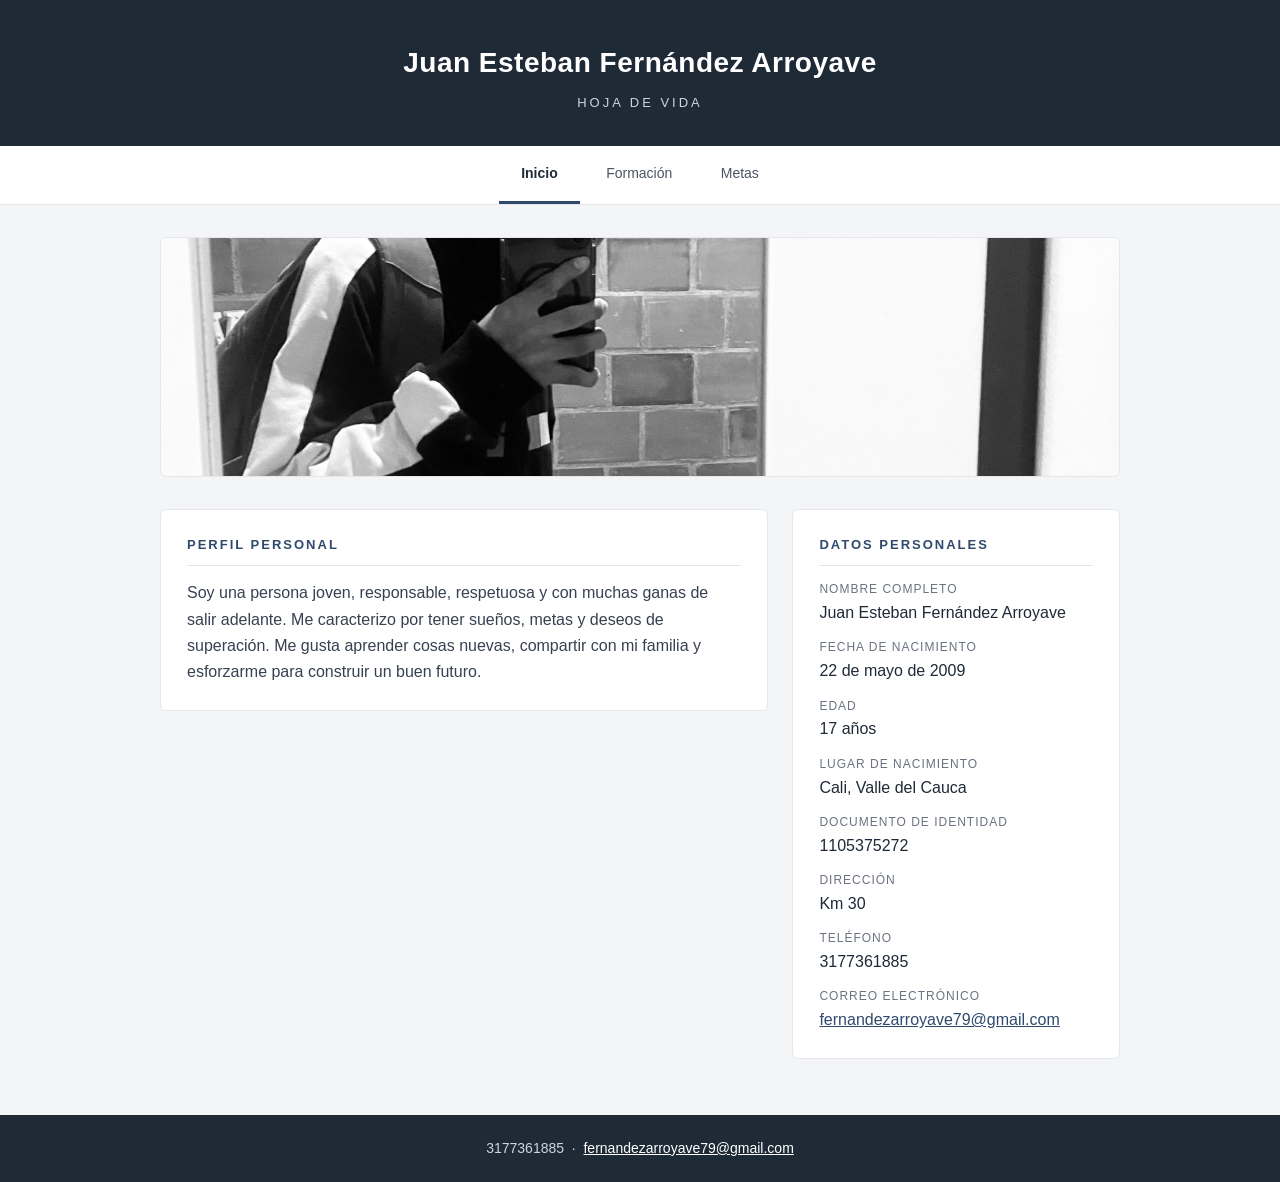
<file: index.html>
<!DOCTYPE html>
<html lang="es">
<head>
  <meta charset="utf-8">
  <meta name="viewport" content="width=device-width, initial-scale=1">
  <title>Inicio - Juan Esteban Fernández Arroyave</title>
  <link href="style.css" rel="stylesheet" type="text/css" />
</head>
<body>
  <header>
    <h1>Juan Esteban Fernández Arroyave</h1>
    <p>Hoja de Vida</p>
  </header>

  <nav>
    <a href="index.html" class="activo">Inicio</a>
    <a href="formacion.html">Formación</a>
    <a href="metas.html">Metas</a>
  </nav>

  <div class="banner">
    <img src="imagenes/portada.jpg" alt="Foto de portada">
  </div>

  <main>
    <section>
      <article>
        <h2>Perfil personal</h2>
        <p>Soy una persona joven, responsable, respetuosa y con muchas ganas de salir adelante. Me caracterizo por tener sueños, metas y deseos de superación. Me gusta aprender cosas nuevas, compartir con mi familia y esforzarme para construir un buen futuro.</p>
      </article>
    </section>

    <aside>
      <article>
        <h2>Datos personales</h2>
        <dl>
          <dt>Nombre completo</dt>
          <dd>Juan Esteban Fernández Arroyave</dd>
          <dt>Fecha de nacimiento</dt>
          <dd>22 de mayo de 2009</dd>
          <dt>Edad</dt>
          <dd>17 años</dd>
          <dt>Lugar de nacimiento</dt>
          <dd>Cali, Valle del Cauca</dd>
          <dt>Documento de identidad</dt>
          <dd>1105375272</dd>
          <dt>Dirección</dt>
          <dd>Km 30</dd>
          <dt>Teléfono</dt>
          <dd>3177361885</dd>
          <dt>Correo electrónico</dt>
          <dd><a href="mailto:fernandezarroyave79@gmail.com">fernandezarroyave79@gmail.com</a></dd>
        </dl>
      </article>
    </aside>
  </main>

  <footer>
    3177361885 &nbsp;·&nbsp; <a href="mailto:fernandezarroyave79@gmail.com">fernandezarroyave79@gmail.com</a>
  </footer>
</body>
</html>
</file>
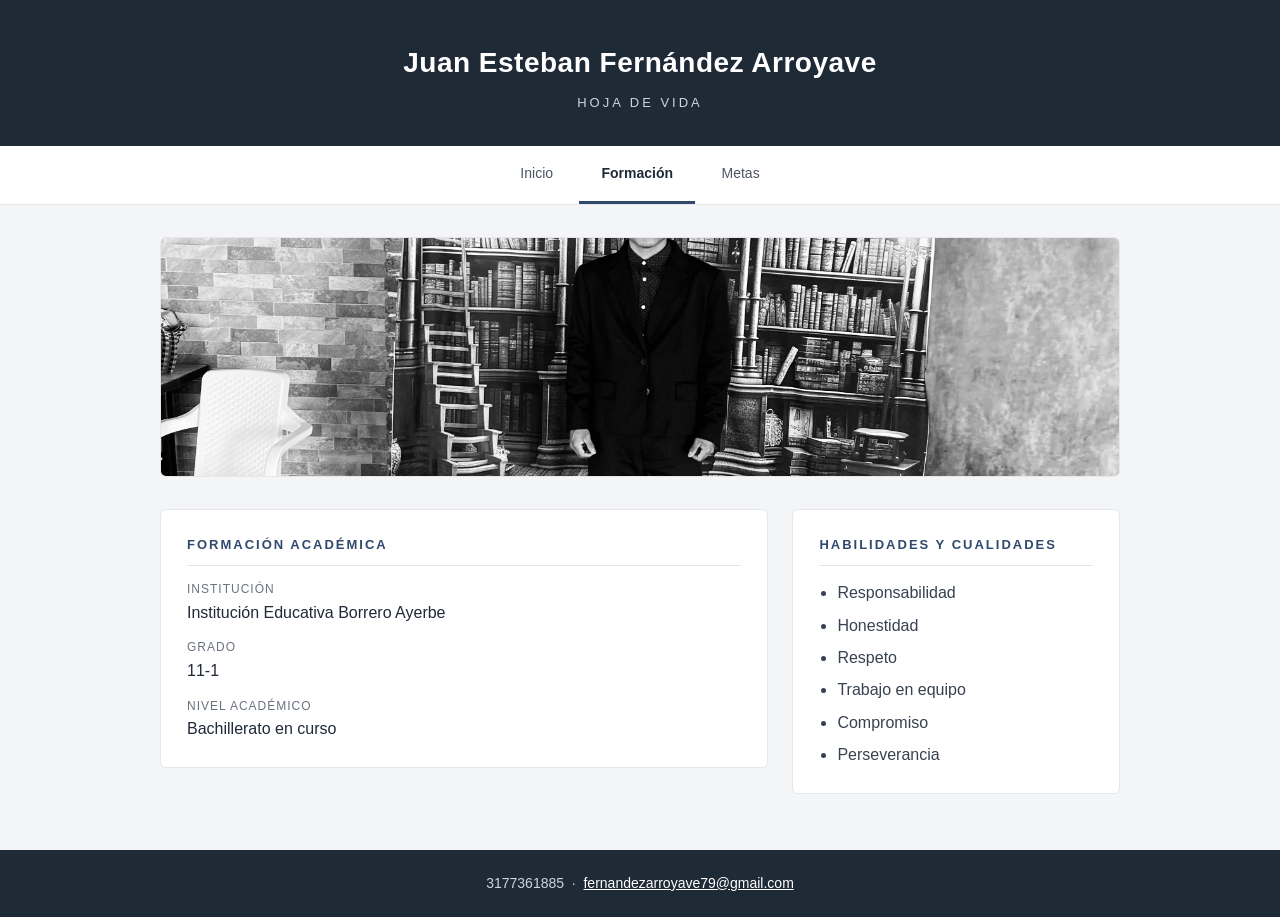
<file: formacion.html>
<!DOCTYPE html>
<html lang="es">
<head>
  <meta charset="utf-8">
  <meta name="viewport" content="width=device-width, initial-scale=1">
  <title>Formación - Juan Esteban Fernández Arroyave</title>
  <link href="style.css" rel="stylesheet" type="text/css" />
</head>
<body>
  <header>
    <h1>Juan Esteban Fernández Arroyave</h1>
    <p>Hoja de Vida</p>
  </header>

  <nav>
    <a href="index.html">Inicio</a>
    <a href="formacion.html" class="activo">Formación</a>
    <a href="metas.html">Metas</a>
  </nav>

  <div class="banner">
    <img src="imagenes/formacion.jpg" alt="Imagen de formación académica">
  </div>

  <main>
    <section>
      <article>
        <h2>Formación académica</h2>
        <dl>
          <dt>Institución</dt>
          <dd>Institución Educativa Borrero Ayerbe</dd>
          <dt>Grado</dt>
          <dd>11-1</dd>
          <dt>Nivel académico</dt>
          <dd>Bachillerato en curso</dd>
        </dl>
      </article>
    </section>

    <aside>
      <article>
        <h2>Habilidades y cualidades</h2>
        <ul>
          <li>Responsabilidad</li>
          <li>Honestidad</li>
          <li>Respeto</li>
          <li>Trabajo en equipo</li>
          <li>Compromiso</li>
          <li>Perseverancia</li>
        </ul>
      </article>
    </aside>
  </main>

  <footer>
    3177361885 &nbsp;·&nbsp; <a href="mailto:fernandezarroyave79@gmail.com">fernandezarroyave79@gmail.com</a>
  </footer>
</body>
</html>
</file>
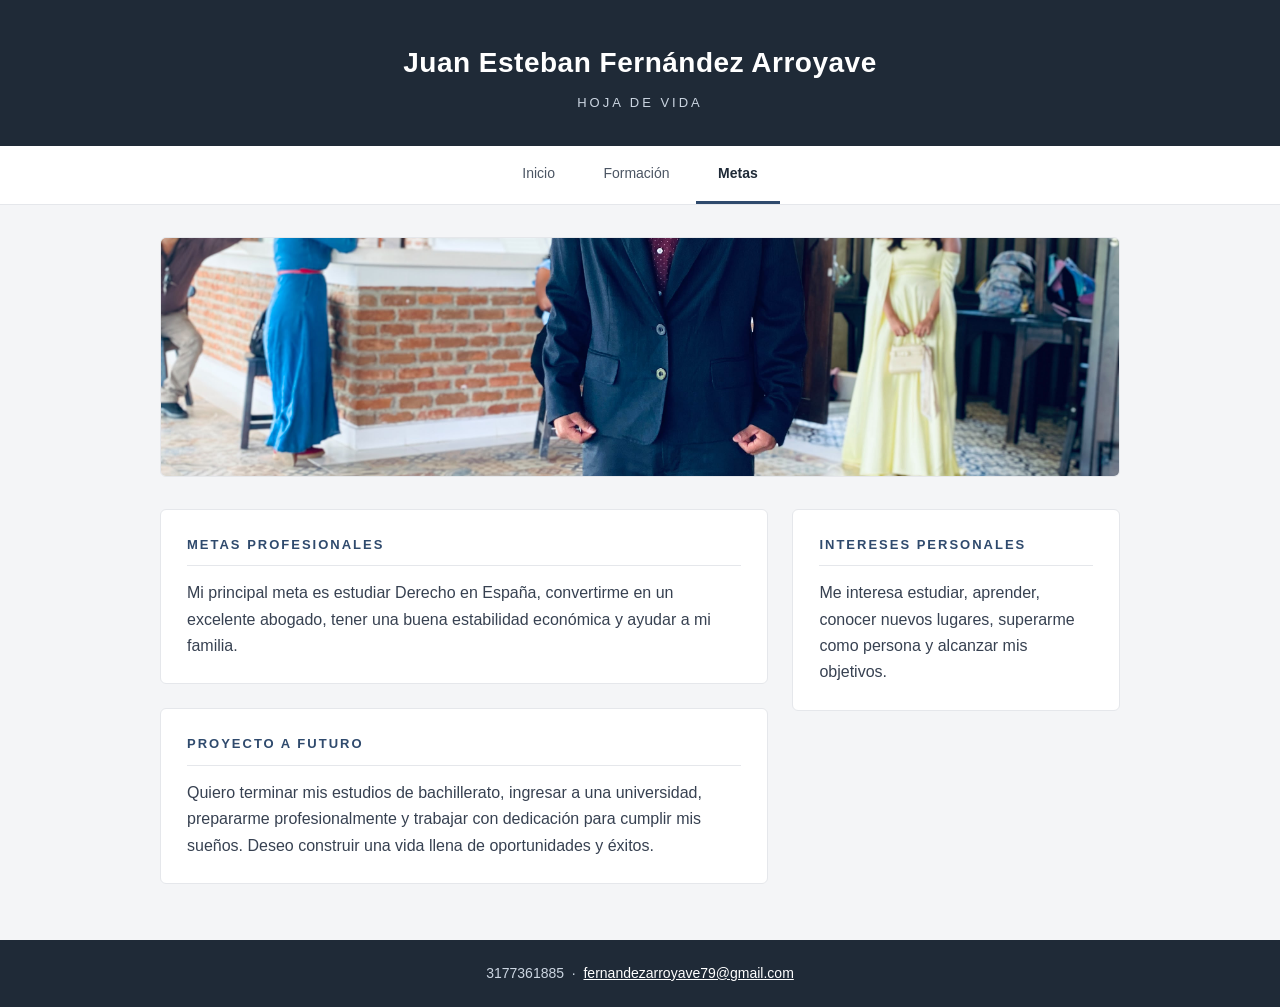
<file: metas.html>
<!DOCTYPE html>
<html lang="es">
<head>
  <meta charset="utf-8">
  <meta name="viewport" content="width=device-width, initial-scale=1">
  <title>Metas - Juan Esteban Fernández Arroyave</title>
  <link href="style.css" rel="stylesheet" type="text/css" />
</head>
<body>
  <header>
    <h1>Juan Esteban Fernández Arroyave</h1>
    <p>Hoja de Vida</p>
  </header>

  <nav>
    <a href="index.html">Inicio</a>
    <a href="formacion.html">Formación</a>
    <a href="metas.html" class="activo">Metas</a>
  </nav>

  <div class="banner">
    <img src="imagenes/metas.jpg" alt="Imagen de metas profesionales">
  </div>

  <main>
    <section>
      <article>
        <h2>Metas profesionales</h2>
        <p>Mi principal meta es estudiar Derecho en España, convertirme en un excelente abogado, tener una buena estabilidad económica y ayudar a mi familia.</p>
      </article>

      <article>
        <h2>Proyecto a futuro</h2>
        <p>Quiero terminar mis estudios de bachillerato, ingresar a una universidad, prepararme profesionalmente y trabajar con dedicación para cumplir mis sueños. Deseo construir una vida llena de oportunidades y éxitos.</p>
      </article>
    </section>

    <aside>
      <article>
        <h2>Intereses personales</h2>
        <p>Me interesa estudiar, aprender, conocer nuevos lugares, superarme como persona y alcanzar mis objetivos.</p>
      </article>
    </aside>
  </main>

  <footer>
    3177361885 &nbsp;·&nbsp; <a href="mailto:fernandezarroyave79@gmail.com">fernandezarroyave79@gmail.com</a>
  </footer>
</body>
</html>
</file>
<file: style.css>
* { box-sizing: border-box; }

:root {
  --navy: #1f2a37;
  --slate: #4b5563;
  --line: #e5e7eb;
  --bg: #f4f5f7;
  --accent: #2f4a6d;
}

body {
  font-family: "Segoe UI", Helvetica, Arial, sans-serif;
  margin: 0;
  background: var(--bg);
  color: #1f2937;
  line-height: 1.65;
}

header {
  background: var(--navy);
  color: #fff;
  padding: 40px 20px 32px;
  text-align: center;
}
header h1 {
  margin: 0 0 6px;
  font-size: 28px;
  font-weight: 600;
  letter-spacing: .5px;
}
header p {
  margin: 0;
  font-size: 13px;
  letter-spacing: 3px;
  text-transform: uppercase;
  color: #cbd5e1;
}

nav {
  background: #fff;
  border-bottom: 1px solid var(--line);
  text-align: center;
  padding: 0 10px;
}
nav a {
  display: inline-block;
  padding: 16px 22px;
  color: var(--slate);
  text-decoration: none;
  font-size: 14px;
  border-bottom: 3px solid transparent;
}
nav a:hover { color: var(--navy); border-bottom-color: #cbd5e1; }
nav a.activo { color: var(--navy); font-weight: 600; border-bottom-color: var(--accent); }

main {
  max-width: 1000px;
  margin: 32px auto;
  padding: 0 20px;
  display: flex;
  gap: 24px;
  align-items: flex-start;
}

section { flex: 1 1 65%; }
aside   { flex: 1 1 35%; }

article {
  background: #fff;
  border: 1px solid var(--line);
  border-radius: 6px;
  padding: 24px 26px;
  margin-bottom: 24px;
}

h2 {
  margin: 0 0 14px;
  font-size: 13px;
  font-weight: 600;
  letter-spacing: 2px;
  text-transform: uppercase;
  color: var(--accent);
  padding-bottom: 10px;
  border-bottom: 1px solid var(--line);
}

p { margin: 0; color: #374151; }
ul { margin: 0; padding-left: 18px; color: #374151; }
li { margin-bottom: 6px; }
li:last-child { margin-bottom: 0; }

dl { margin: 0; }
dt { font-size: 12px; text-transform: uppercase; letter-spacing: 1px; color: #6b7280; }
dd { margin: 0 0 12px; color: #1f2937; word-break: break-word; }
dd:last-child { margin-bottom: 0; }

a { color: var(--accent); }

footer {
  background: var(--navy);
  color: #cbd5e1;
  text-align: center;
  padding: 22px 20px;
  font-size: 14px;
}
footer a { color: #fff; }

@media (max-width: 720px) {
  main { flex-direction: column; margin-top: 20px; }
  section, aside { width: 100%; flex: none; }
  nav a { padding: 14px 12px; }
}

.banner {
  max-width: 1000px;
  margin: 32px auto 0;
  padding: 0 20px;
}
.banner img {
  display: block;
  width: 100%;
  height: 240px;
  object-fit: cover;
  border-radius: 6px;
  border: 1px solid var(--line);
}

@media (max-width: 720px) {
  .banner { margin-top: 20px; }
  .banner img { height: 160px; }
}
</file>
